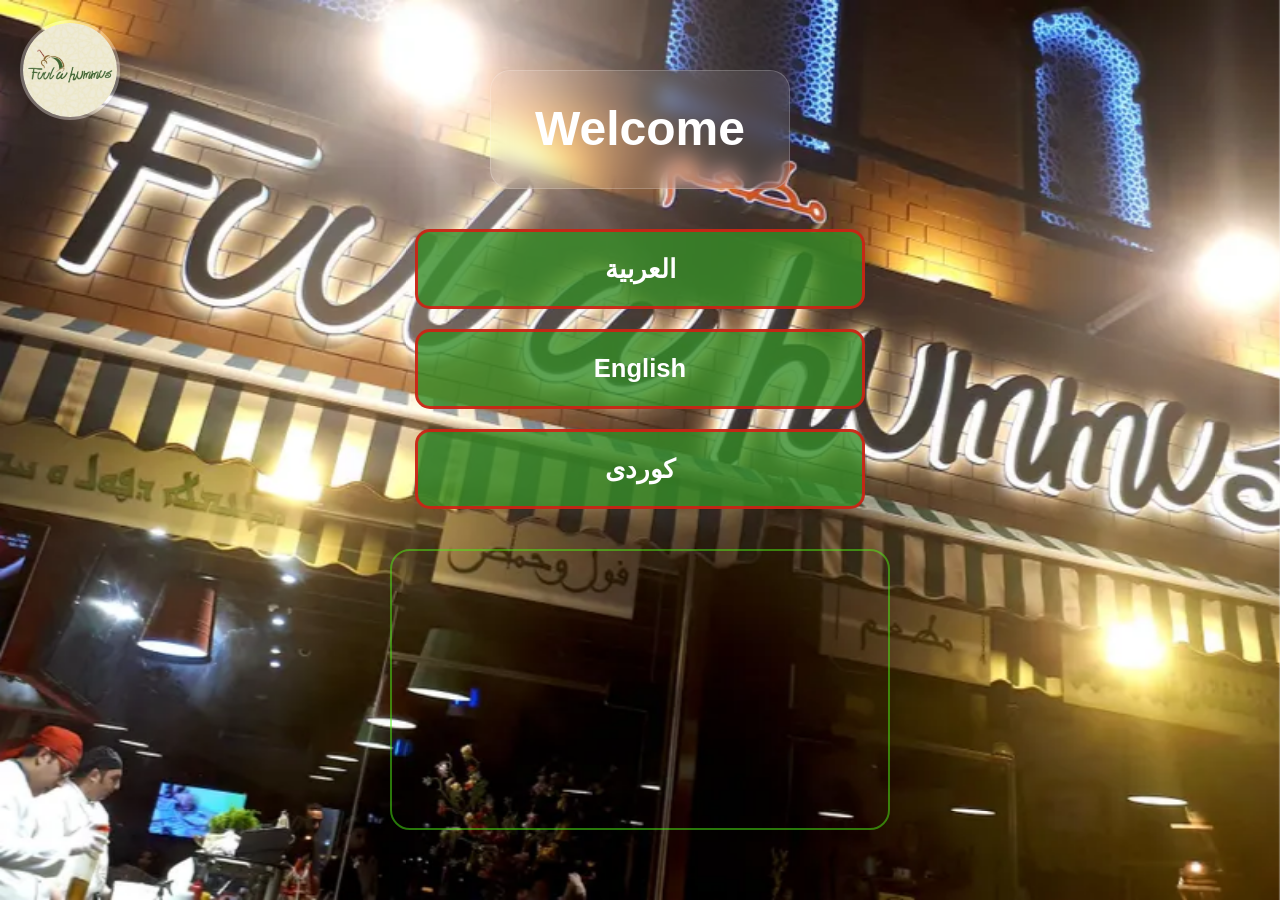
<file: index.html>
<!DOCTYPE html>
<html lang="en">
<head>
    <meta charset="UTF-8">
    <meta name="viewport" content="width=device-width, initial-scale=1.0">
    <meta name="description" content="Fuul & Hummus - Traditional Iraqi Restaurant in Erbil">
    <title>Fuul & Hummus</title>
    <link rel="stylesheet" href="style.css">
</head>
<body>
    <!-- Background Image -->
    <img src="./images/foul-w-hummus.webp" alt="Restaurant background" class="page-background">

    <!-- Logo -->
    <img src="images/WhatsApp Image 2026-05-03 at 8.51.13 PM.jpeg" alt="Fuul & Hummus Logo" class="site-logo">

    <!-- Main Container -->
    <div class="landing-container">
        <!-- Animated Title -->
        <h1 class="page-title" id="main-title">Welcome</h1>

        <!-- Language Selection -->
        <div class="language-button-group">
            <button class="language-selector-button" data-lang="ar">
                <strong>العربية</strong>
            </button>
            <button class="language-selector-button" data-lang="eng">
                <strong>English</strong>
            </button>
            <button class="language-selector-button" data-lang="kurdi">
                <strong>کوردی</strong>
            </button>
        </div>

        <!-- Google Map -->
        <div class="map-container">
            <iframe src="https://www.google.com/maps/embed?pb=!1m18!1m12!1m3!1d51490.792198556!2d43.995224799999995!3d36.235254499999996!2m3!1f0!2f0!3f0!3m2!1i1024!2i768!4f13.1!3m3!1m2!1s0x40071f639d941e99%3A0xfdb91f1ea369aa00!2zRnV1bCB3IEh1bW11cyDZgdmI2YQg2YjYrdmF2LU!5e0!3m2!1sen!2siq!4v1777824240760!5m2!1sen!2siq" allowfullscreen="" loading="lazy"></iframe>
        </div>
    </div>

    <script>
        // Typewriter Animation
        const titleElement = document.getElementById('main-title');
        const languages = ['Welcome', 'هلاً بكم', 'بەخێربێن'];
        let currentIndex = 0;
        let isTyping = true;
        let charIndex = 0;

        function typeWriter() {
            const currentText = languages[currentIndex];
            if (isTyping) {
                titleElement.textContent = currentText.substring(0, charIndex + 1);
                charIndex++;
                if (charIndex === currentText.length) {
                    isTyping = false;
                    setTimeout(typeWriter, 2000);
                    return;
                }
            } else {
                titleElement.textContent = currentText.substring(0, charIndex);
                charIndex--;
                if (charIndex < 0) {
                    isTyping = true;
                    currentIndex = (currentIndex + 1) % languages.length;
                    setTimeout(typeWriter, 500);
                    return;
                }
            }
            setTimeout(typeWriter, isTyping ? 100 : 50);
        }

        typeWriter();

        // Language Selection
        document.querySelectorAll('.language-selector-button').forEach(button => {
            button.addEventListener('click', function() {
                const lang = this.getAttribute('data-lang');
                localStorage.setItem('userLanguage', lang);
                
                // Navigate to appropriate language page
                const langPages = {
                    'ar': 'lang/ar.html',
                    'eng': 'lang/eng.html',
                    'kurdi': 'lang/kurdi.html'
                };
                
                window.location.href = langPages[lang];
            });
        });
    </script>
</body>
</html>
</file>
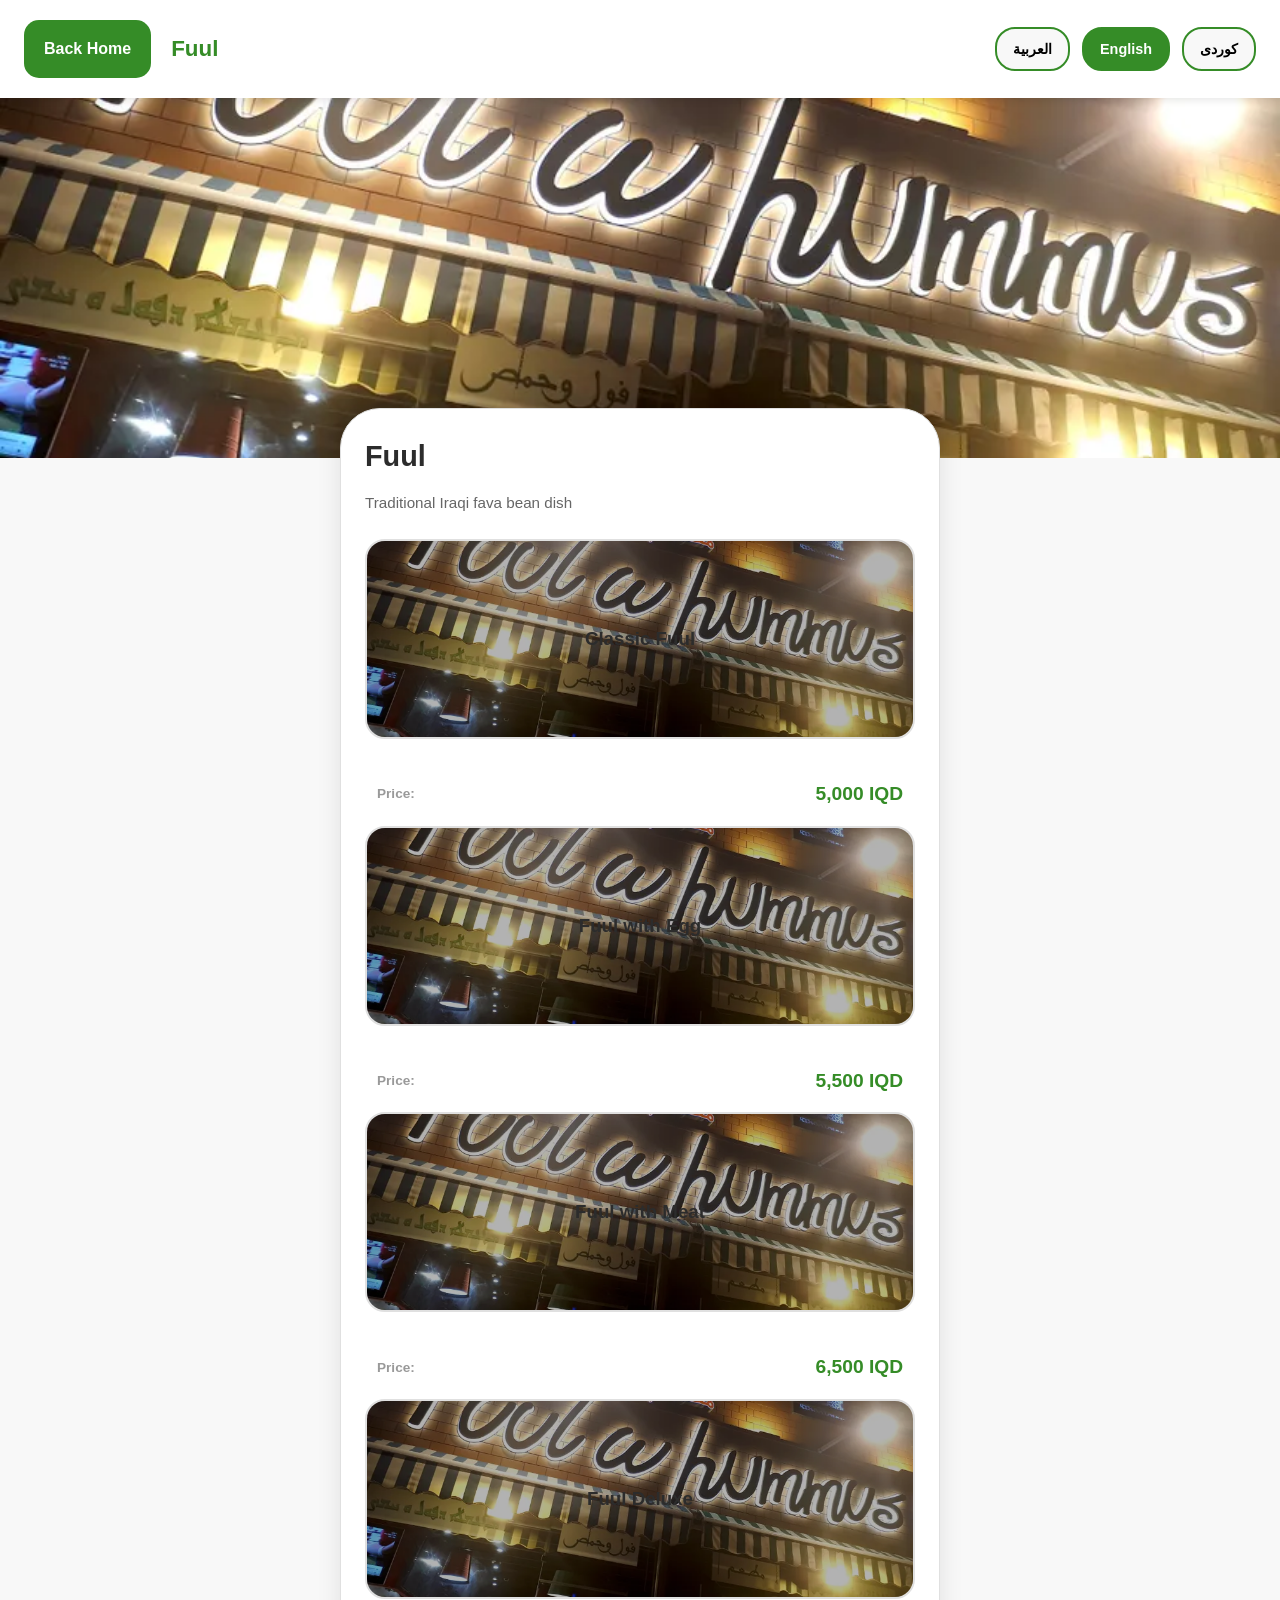
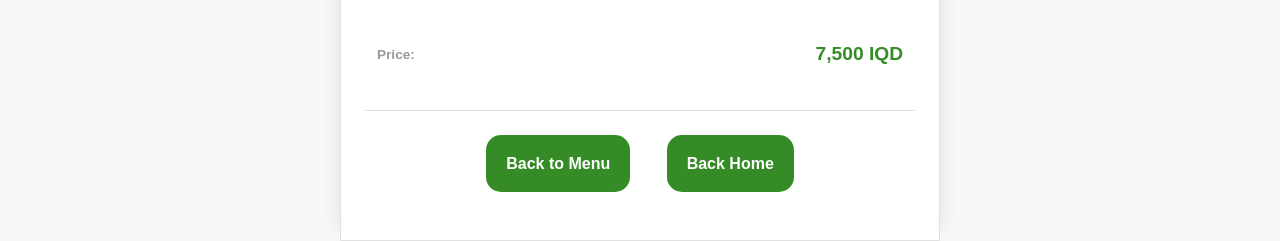
<file: diffr.rest/fuul.html>
<!DOCTYPE html>
<html lang="en" dir="ltr">
<head>
    <meta charset="UTF-8">
    <meta name="viewport" content="width=device-width, initial-scale=1.0">
    <meta name="description" content="Fuul - Traditional Dish Menu">
    <title>Fuul Menu</title>
    <link rel="stylesheet" href="../style.css">
</head>
<body>
    <!-- Header -->
    <header class="site-header">
        <a href="../index.html" class="nav-link" data-key="back-home">Back Home</a>
        <h1 class="header-title" data-key="dish-name">Fuul</h1>
        <div class="language-switch">
            <button class="language-switch-button" data-lang="ar">العربية</button>
            <button class="language-switch-button active" data-lang="eng">English</button>
            <button class="language-switch-button" data-lang="kurdi">کوردی</button>
        </div>
    </header>

    <!-- Main Content -->
    <main>
        <!-- Banner Image -->
        <img src="../images/foul-w-hummus.webp" alt="Fuul Dish" class="menu-banner">

        <!-- Menu Card -->
        <div class="menu-wrapper">
            <div class="menu-card">
                <h2 class="menu-title" data-key="dish-name">Fuul</h2>
                <p class="menu-address" data-key="dish-description">Traditional Iraqi fava bean dish</p>

                <!-- Preparation 1 -->
                <div class="menu-item">
                    <img src="../images/foul-w-hummus.webp" alt="Fuul Classic" class="item-img">
                    <div class="item-overlay">
                        <h3 data-key="prep-classic">Classic Fuul</h3>
                    </div>
                </div>
                <div class="item-price">
                    <span class="item-price-label" data-key="price-label">Price:</span>
                    <span class="item-price-value">5,000 IQD</span>
                </div>

                <!-- Preparation 2 -->
                <div class="menu-item">
                    <img src="../images/foul-w-hummus.webp" alt="Fuul with Egg" class="item-img">
                    <div class="item-overlay">
                        <h3 data-key="prep-egg">Fuul with Egg</h3>
                    </div>
                </div>
                <div class="item-price">
                    <span class="item-price-label" data-key="price-label">Price:</span>
                    <span class="item-price-value">5,500 IQD</span>
                </div>

                <!-- Preparation 3 -->
                <div class="menu-item">
                    <img src="../images/foul-w-hummus.webp" alt="Fuul with Meat" class="item-img">
                    <div class="item-overlay">
                        <h3 data-key="prep-meat">Fuul with Meat</h3>
                    </div>
                </div>
                <div class="item-price">
                    <span class="item-price-label" data-key="price-label">Price:</span>
                    <span class="item-price-value">6,500 IQD</span>
                </div>

                <!-- Preparation 4 -->
                <div class="menu-item">
                    <img src="../images/foul-w-hummus.webp" alt="Fuul Deluxe" class="item-img">
                    <div class="item-overlay">
                        <h3 data-key="prep-deluxe">Fuul Deluxe</h3>
                    </div>
                </div>
                <div class="item-price">
                    <span class="item-price-label" data-key="price-label">Price:</span>
                    <span class="item-price-value">7,500 IQD</span>
                </div>

                <!-- Navigation -->
                <div class="nav-container">
                    <a href="../lang/eng.html" class="nav-link" data-key="back-menu">Back to Menu</a>
                    <a href="../index.html" class="nav-link" data-key="back-home">Home</a>
                </div>
            </div>
        </div>
    </main>

    <script>
        // Translations
        const translations = {
            ar: {
                'back-home': 'العودة للرئيسية',
                'back-menu': 'العودة للقائمة',
                'dish-name': 'فول',
                'dish-description': 'طبق عراقي تقليدي من الفول',
                'prep-classic': 'فول كلاسيكي',
                'prep-egg': 'فول مع بيض',
                'prep-meat': 'فول مع لحم',
                'prep-deluxe': 'فول ديلوكس',
                'price-label': 'السعر:'
            },
            eng: {
                'back-home': 'Back Home',
                'back-menu': 'Back to Menu',
                'dish-name': 'Fuul',
                'dish-description': 'Traditional Iraqi fava bean dish',
                'prep-classic': 'Classic Fuul',
                'prep-egg': 'Fuul with Egg',
                'prep-meat': 'Fuul with Meat',
                'prep-deluxe': 'Fuul Deluxe',
                'price-label': 'Price:'
            },
            kurdi: {
                'back-home': 'بگەڕێ بۆ ماڵەوە',
                'back-menu': 'بگەڕێ بۆ لیست',
                'dish-name': 'فول',
                'dish-description': 'پێغەی عێراقی ڕێز',
                'prep-classic': 'فول کلاسیکی',
                'prep-egg': 'فول بە خۆرۆکی',
                'prep-meat': 'فول بە گۆشت',
                'prep-deluxe': 'فول دیلوکس',
                'price-label': 'نرخ:'
            }
        };

        // Apply Language
        function applyLanguage(lang) {
            const isRTL = (lang === 'ar' || lang === 'kurdi');
            document.documentElement.dir = isRTL ? 'rtl' : 'ltr';
            document.documentElement.lang = lang;

            document.querySelectorAll('[data-key]').forEach(el => {
                const key = el.getAttribute('data-key');
                if (translations[lang] && translations[lang][key]) {
                    el.innerText = translations[lang][key];
                }
            });

            localStorage.setItem('userLanguage', lang);
        }

        // Initialize Language
        const savedLang = localStorage.getItem('userLanguage') || 'eng';
        applyLanguage(savedLang);

        // Language Switch Buttons
        document.querySelectorAll('.language-switch-button').forEach(button => {
            button.addEventListener('click', function() {
                const lang = this.getAttribute('data-lang');
                
                document.querySelectorAll('.language-switch-button').forEach(btn => {
                    btn.classList.remove('active');
                });
                this.classList.add('active');

                applyLanguage(lang);
            });

            if (button.getAttribute('data-lang') === savedLang) {
                button.classList.add('active');
            }
        });
    </script>
</body>
</html>
</file>
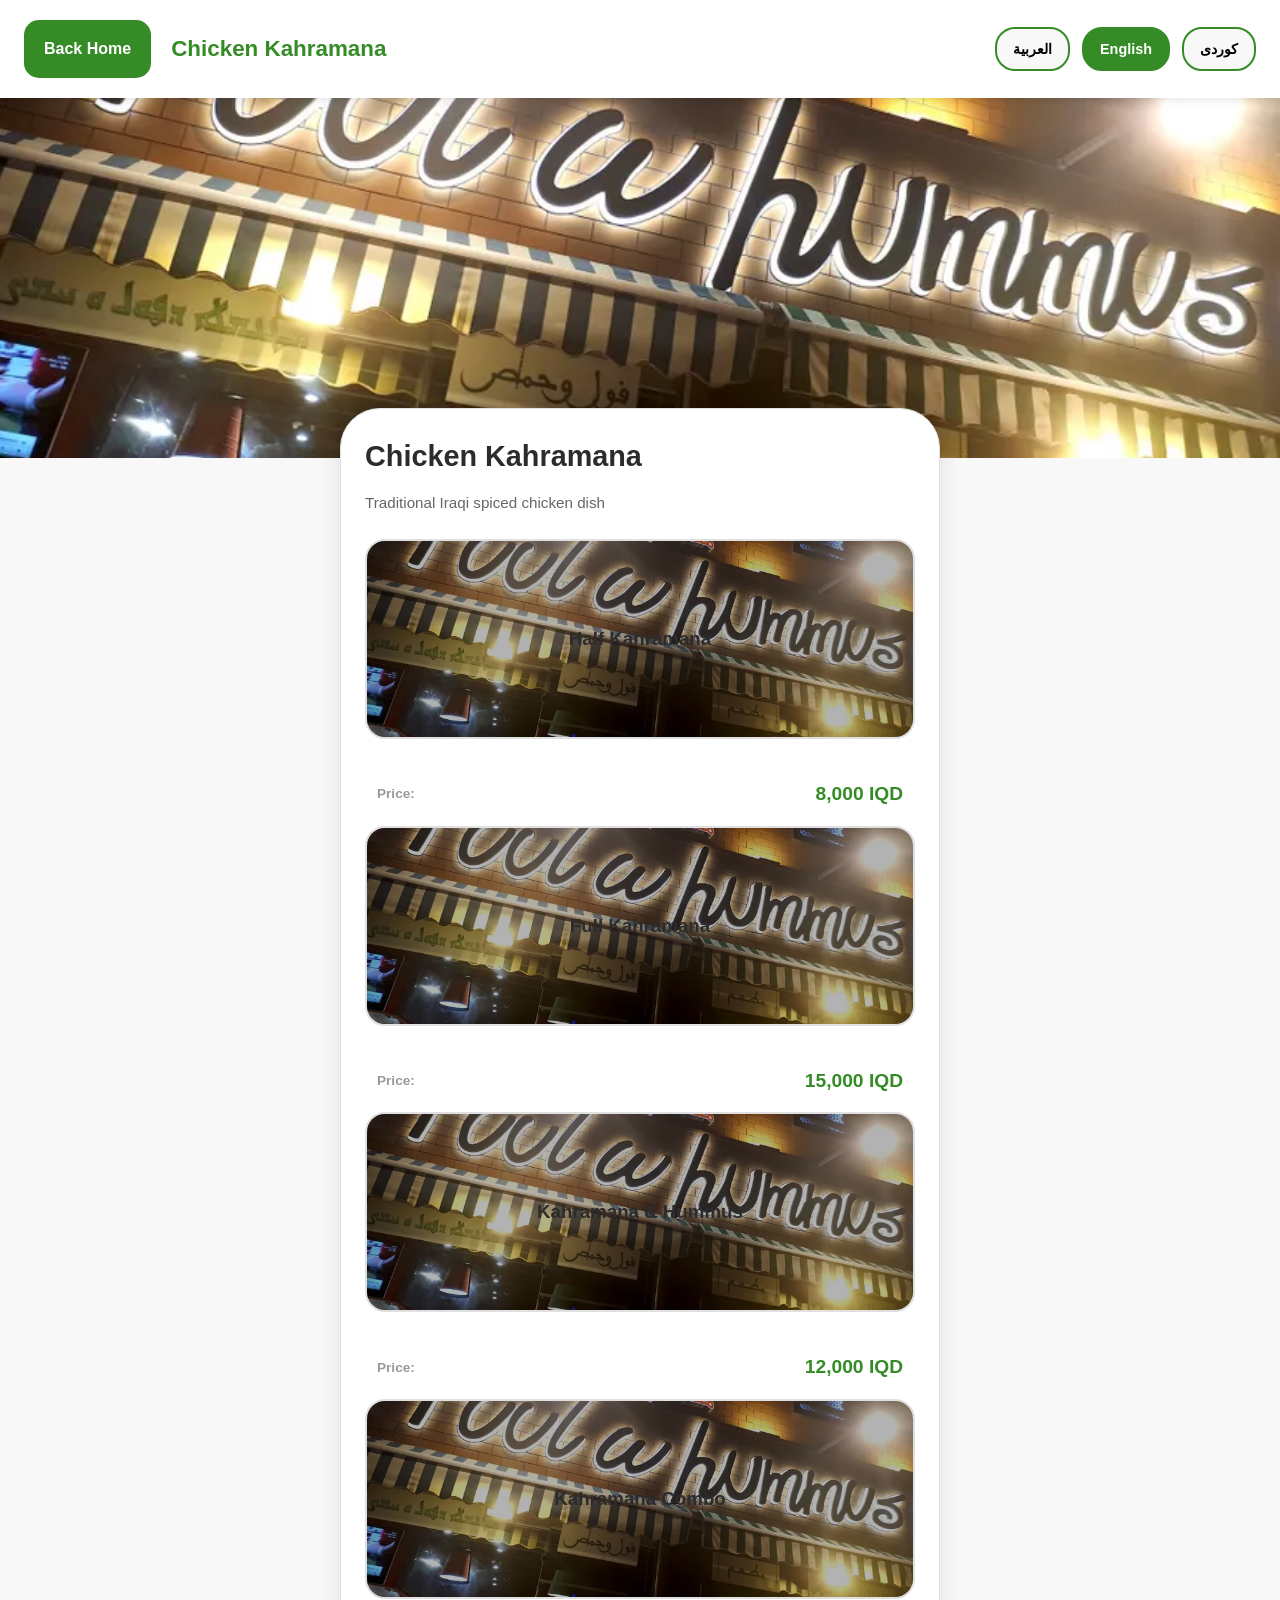
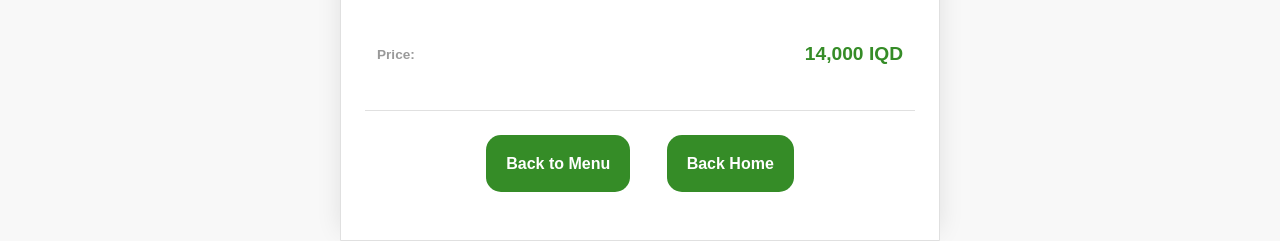
<file: diffr.rest/kahramana.html>
<!DOCTYPE html>
<html lang="en" dir="ltr">
<head>
    <meta charset="UTF-8">
    <meta name="viewport" content="width=device-width, initial-scale=1.0">
    <meta name="description" content="Chicken Kahramana - Traditional Dish Menu">
    <title>Chicken Kahramana Menu</title>
    <link rel="stylesheet" href="../style.css">
</head>
<body>
    <!-- Header -->
    <header class="site-header">
        <a href="../index.html" class="nav-link" data-key="back-home">Back Home</a>
        <h1 class="header-title" data-key="dish-name">Kahramana</h1>
        <div class="language-switch">
            <button class="language-switch-button" data-lang="ar">العربية</button>
            <button class="language-switch-button active" data-lang="eng">English</button>
            <button class="language-switch-button" data-lang="kurdi">کوردی</button>
        </div>
    </header>

    <!-- Main Content -->
    <main>
        <!-- Banner Image -->
        <img src="../images/foul-w-hummus.webp" alt="Chicken Kahramana" class="menu-banner">

        <!-- Menu Card -->
        <div class="menu-wrapper">
            <div class="menu-card">
                <h2 class="menu-title" data-key="dish-name">Chicken Kahramana</h2>
                <p class="menu-address" data-key="dish-description">Traditional Iraqi spiced chicken dish</p>

                <!-- Half Chicken -->
                <div class="menu-item">
                    <img src="../images/foul-w-hummus.webp" alt="Half Kahramana" class="item-img">
                    <div class="item-overlay">
                        <h3 data-key="prep-half">Half Kahramana</h3>
                    </div>
                </div>
                <div class="item-price">
                    <span class="item-price-label" data-key="price-label">Price:</span>
                    <span class="item-price-value">8,000 IQD</span>
                </div>

                <!-- Full Chicken -->
                <div class="menu-item">
                    <img src="../images/foul-w-hummus.webp" alt="Full Kahramana" class="item-img">
                    <div class="item-overlay">
                        <h3 data-key="prep-full">Full Kahramana</h3>
                    </div>
                </div>
                <div class="item-price">
                    <span class="item-price-label" data-key="price-label">Price:</span>
                    <span class="item-price-value">15,000 IQD</span>
                </div>

                <!-- With Hummus -->
                <div class="menu-item">
                    <img src="../images/foul-w-hummus.webp" alt="Kahramana with Hummus" class="item-img">
                    <div class="item-overlay">
                        <h3 data-key="prep-hummus">Kahramana & Hummus</h3>
                    </div>
                </div>
                <div class="item-price">
                    <span class="item-price-label" data-key="price-label">Price:</span>
                    <span class="item-price-value">12,000 IQD</span>
                </div>

                <!-- Special Combo -->
                <div class="menu-item">
                    <img src="../images/foul-w-hummus.webp" alt="Kahramana Combo" class="item-img">
                    <div class="item-overlay">
                        <h3 data-key="prep-combo">Kahramana Combo</h3>
                    </div>
                </div>
                <div class="item-price">
                    <span class="item-price-label" data-key="price-label">Price:</span>
                    <span class="item-price-value">14,000 IQD</span>
                </div>

                <!-- Navigation -->
                <div class="nav-container">
                    <a href="../lang/eng.html" class="nav-link" data-key="back-menu">Back to Menu</a>
                    <a href="../index.html" class="nav-link" data-key="back-home">Home</a>
                </div>
            </div>
        </div>
    </main>

    <script>
        // Translations
        const translations = {
            ar: {
                'back-home': 'العودة للرئيسية',
                'back-menu': 'العودة للقائمة',
                'dish-name': 'دجاج كهرمانة',
                'dish-description': 'طبق عراقي تقليدي من الدجاج المتبل',
                'prep-half': 'نصف كهرمانة',
                'prep-full': 'كهرمانة كاملة',
                'prep-hummus': 'كهرمانة و حمص',
                'prep-combo': 'كهرمانة كومبو',
                'price-label': 'السعر:'
            },
            eng: {
                'back-home': 'Back Home',
                'back-menu': 'Back to Menu',
                'dish-name': 'Chicken Kahramana',
                'dish-description': 'Traditional Iraqi spiced chicken dish',
                'prep-half': 'Half Kahramana',
                'prep-full': 'Full Kahramana',
                'prep-hummus': 'Kahramana & Hummus',
                'prep-combo': 'Kahramana Combo',
                'price-label': 'Price:'
            },
            kurdi: {
                'back-home': 'بگەڕێ بۆ ماڵەوە',
                'back-menu': 'بگەڕێ بۆ لیست',
                'dish-name': 'مریشکی کەهرەمانە',
                'dish-description': 'پێغەی عێراقی ڕێز لە مریشکی بۆنۆ',
                'prep-half': 'نیوە کەهرەمانە',
                'prep-full': 'کەهرەمانەی تێر',
                'prep-hummus': 'کەهرەمانە و حومس',
                'prep-combo': 'کەهرەمانە کۆمبۆ',
                'price-label': 'نرخ:'
            }
        };

        // Apply Language
        function applyLanguage(lang) {
            const isRTL = (lang === 'ar' || lang === 'kurdi');
            document.documentElement.dir = isRTL ? 'rtl' : 'ltr';
            document.documentElement.lang = lang;

            document.querySelectorAll('[data-key]').forEach(el => {
                const key = el.getAttribute('data-key');
                if (translations[lang] && translations[lang][key]) {
                    el.innerText = translations[lang][key];
                }
            });

            localStorage.setItem('userLanguage', lang);
        }

        // Initialize Language
        const savedLang = localStorage.getItem('userLanguage') || 'eng';
        applyLanguage(savedLang);

        // Language Switch Buttons
        document.querySelectorAll('.language-switch-button').forEach(button => {
            button.addEventListener('click', function() {
                const lang = this.getAttribute('data-lang');
                
                document.querySelectorAll('.language-switch-button').forEach(btn => {
                    btn.classList.remove('active');
                });
                this.classList.add('active');

                applyLanguage(lang);
            });

            if (button.getAttribute('data-lang') === savedLang) {
                button.classList.add('active');
            }
        });
    </script>
</body>
</html>
</file>
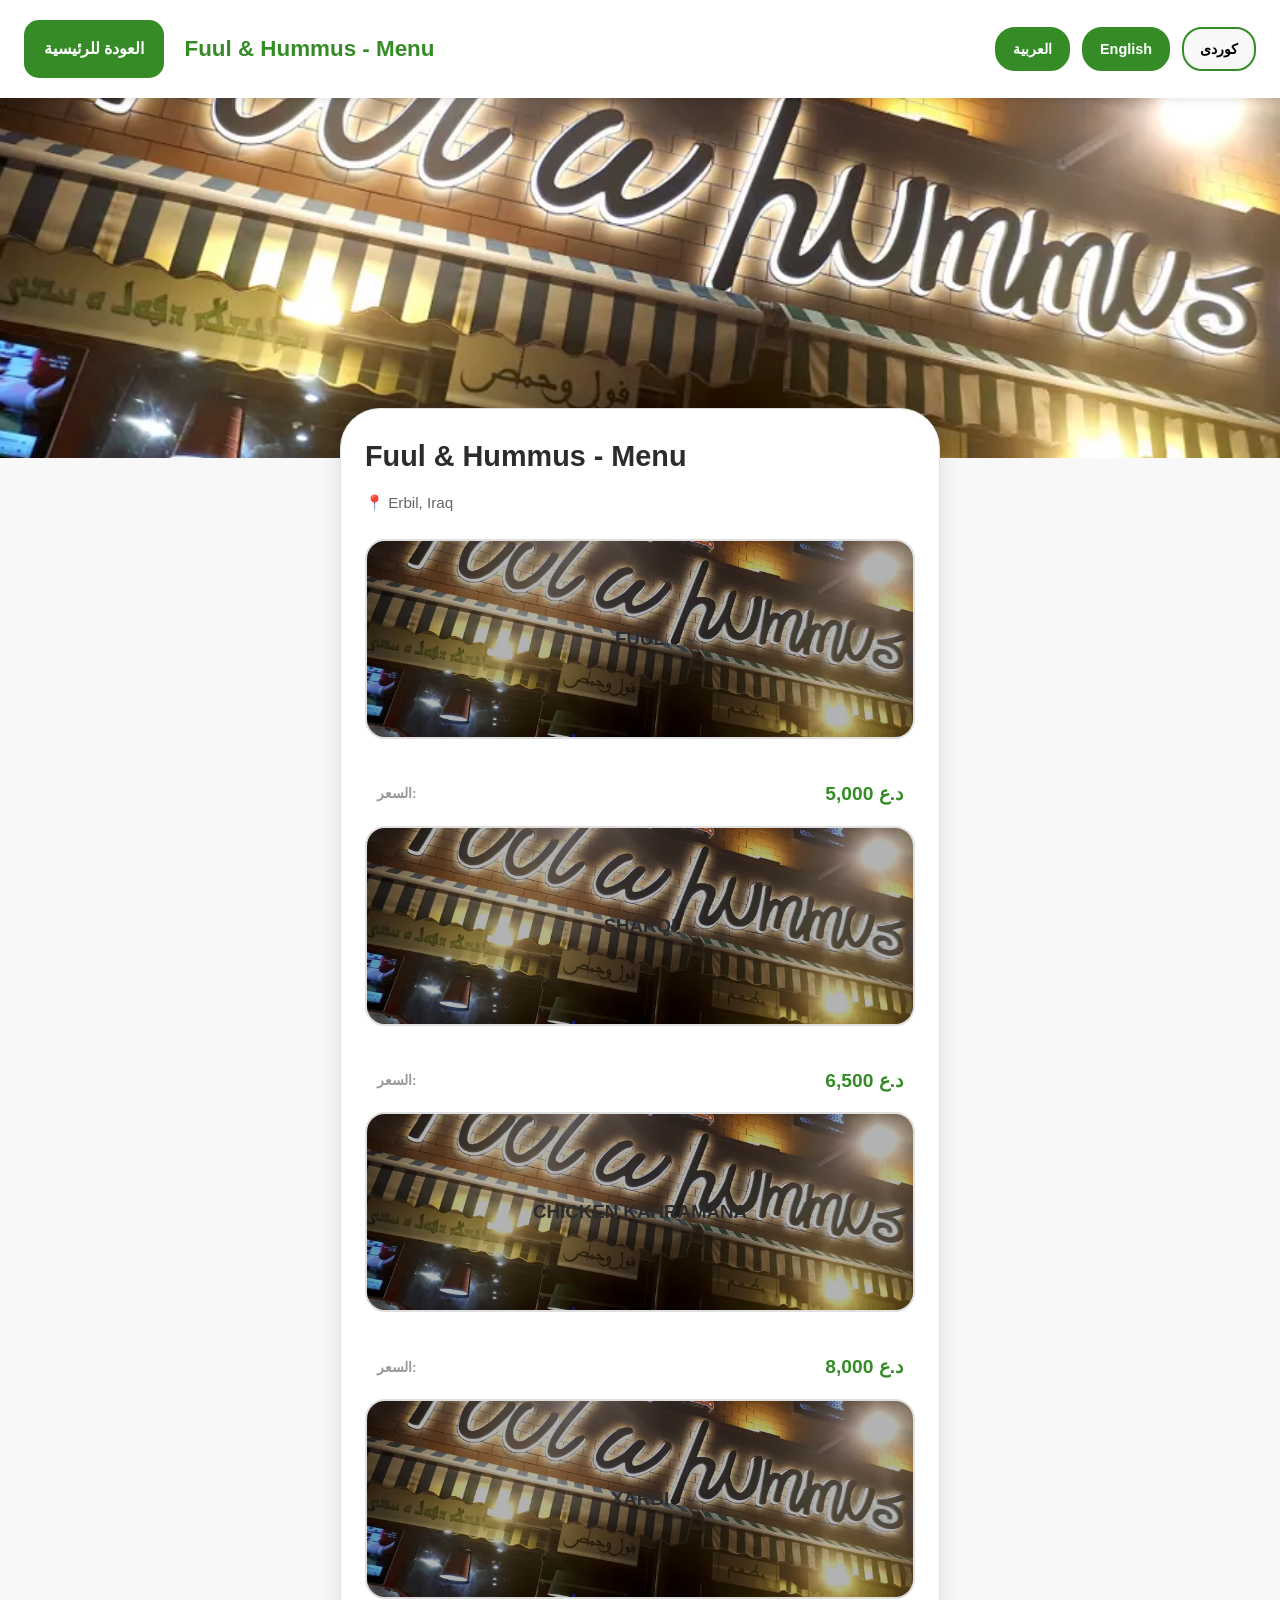
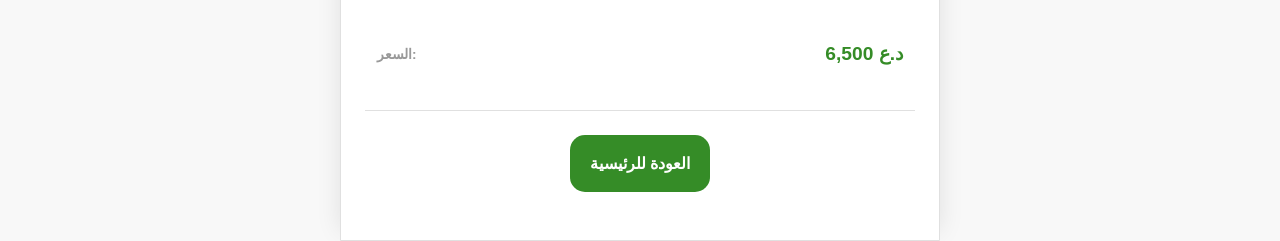
<file: lang/ar.html>
<!DOCTYPE html>
<html lang="ar" dir="rtl">
<head>
    <meta charset="UTF-8">
    <meta name="viewport" content="width=device-width, initial-scale=1.0">
    <meta name="description" content="فول وحمص - قائمة المطعم">
    <title>فول وحمص</title>
    <link rel="stylesheet" href="../style.css">
</head>
<body>
    <!-- Header -->
    <header class="site-header">
        <a href="../index.html" class="nav-link">العودة للرئيسية</a>
        <h1 class="header-title" data-key="title">فول وحمص</h1>
        <div class="language-switch">
            <button class="language-switch-button active" data-lang="ar">العربية</button>
            <button class="language-switch-button" data-lang="eng">English</button>
            <button class="language-switch-button" data-lang="kurdi">کوردی</button>
        </div>
    </header>

    <!-- Main Content -->
    <main>
        <!-- Banner Image -->
        <img src="../images/foul-w-hummus.webp" alt="فول وحمص" class="menu-banner">

        <!-- Menu Card -->
        <div class="menu-wrapper">
            <div class="menu-card">
                <h2 class="menu-title" data-key="title">فول وحمص - القائمة</h2>
                <p class="menu-address" data-key="address">📍 أربيل، العراق</p>

                <!-- Fuul Item -->
                <div class="menu-item">
                    <img src="../images/foul-w-hummus.webp" alt="فول" class="item-img">
                    <div class="item-overlay">
                        <h3 data-key="fuul">فول</h3>
                    </div>
                </div>
                <div class="item-price">
                    <span class="item-price-label">السعر:</span>
                    <span class="item-price-value">5,000 د.ع</span>
                </div>

                <!-- Sharqi Item -->
                <div class="menu-item">
                    <img src="../images/foul-w-hummus.webp" alt="شرقي" class="item-img">
                    <div class="item-overlay">
                        <h3 data-key="sharqi">شرقي</h3>
                    </div>
                </div>
                <div class="item-price">
                    <span class="item-price-label">السعر:</span>
                    <span class="item-price-value">6,500 د.ع</span>
                </div>

                <!-- Chicken Item -->
                <div class="menu-item">
                    <img src="../images/foul-w-hummus.webp" alt="دجاج" class="item-img">
                    <div class="item-overlay">
                        <h3 data-key="chicken">دجاج كهرمانة</h3>
                    </div>
                </div>
                <div class="item-price">
                    <span class="item-price-label">السعر:</span>
                    <span class="item-price-value">8,000 د.ع</span>
                </div>

                <!-- Xarbi Item -->
                <div class="menu-item">
                    <img src="../images/foul-w-hummus.webp" alt="غربي" class="item-img">
                    <div class="item-overlay">
                        <h3 data-key="xarbi">غربي</h3>
                    </div>
                </div>
                <div class="item-price">
                    <span class="item-price-label">السعر:</span>
                    <span class="item-price-value">6,500 د.ع</span>
                </div>

                <!-- Navigation -->
                <div class="nav-container">
                    <a href="../index.html" class="nav-link">العودة للرئيسية</a>
                </div>
            </div>
        </div>
    </main>

    <script>
        // Translations
        const translations = {
            ar: {
                title: "فول وحمص - القائمة",
                address: "📍 أربيل، العراق",
                fuul: "فول",
                chicken: "دجاج كهرمانة",
                sharqi: "شرقي",
                xarbi: "غربي"
            },
            eng: {
                title: "Fuul & Hummus - Menu",
                address: "📍 Erbil, Iraq",
                fuul: "FUUL",
                chicken: "CHICKEN KAHRAMANA",
                sharqi: "SHARQI",
                xarbi: "XARBI"
            },
            kurdi: {
                title: "فول و حومس - لیست",
                address: "📍 هەولێر، عێراق",
                fuul: "فول",
                chicken: "مریشکی کەهرەمانە",
                sharqi: "شرقی",
                xarbi: "غربی"
            }
        };

        // Apply Language
        function applyLanguage(lang) {
            const isRTL = (lang === 'ar' || lang === 'kurdi');
            document.documentElement.dir = isRTL ? 'rtl' : 'ltr';
            document.documentElement.lang = lang;

            document.querySelectorAll('[data-key]').forEach(el => {
                const key = el.getAttribute('data-key');
                if (translations[lang] && translations[lang][key]) {
                    el.innerText = translations[lang][key];
                }
            });

            localStorage.setItem('userLanguage', lang);
        }

        // Initialize Language
        const savedLang = localStorage.getItem('userLanguage') || 'ar';
        applyLanguage(savedLang);

        // Language Switch Buttons
        document.querySelectorAll('.language-switch-button').forEach(button => {
            button.addEventListener('click', function() {
                const lang = this.getAttribute('data-lang');
                
                // Update active button
                document.querySelectorAll('.language-switch-button').forEach(btn => {
                    btn.classList.remove('active');
                });
                this.classList.add('active');

                applyLanguage(lang);
            });

            // Mark current language as active
            if (button.getAttribute('data-lang') === savedLang) {
                button.classList.add('active');
            }
        });
    </script>
</body>
</html>
</file>
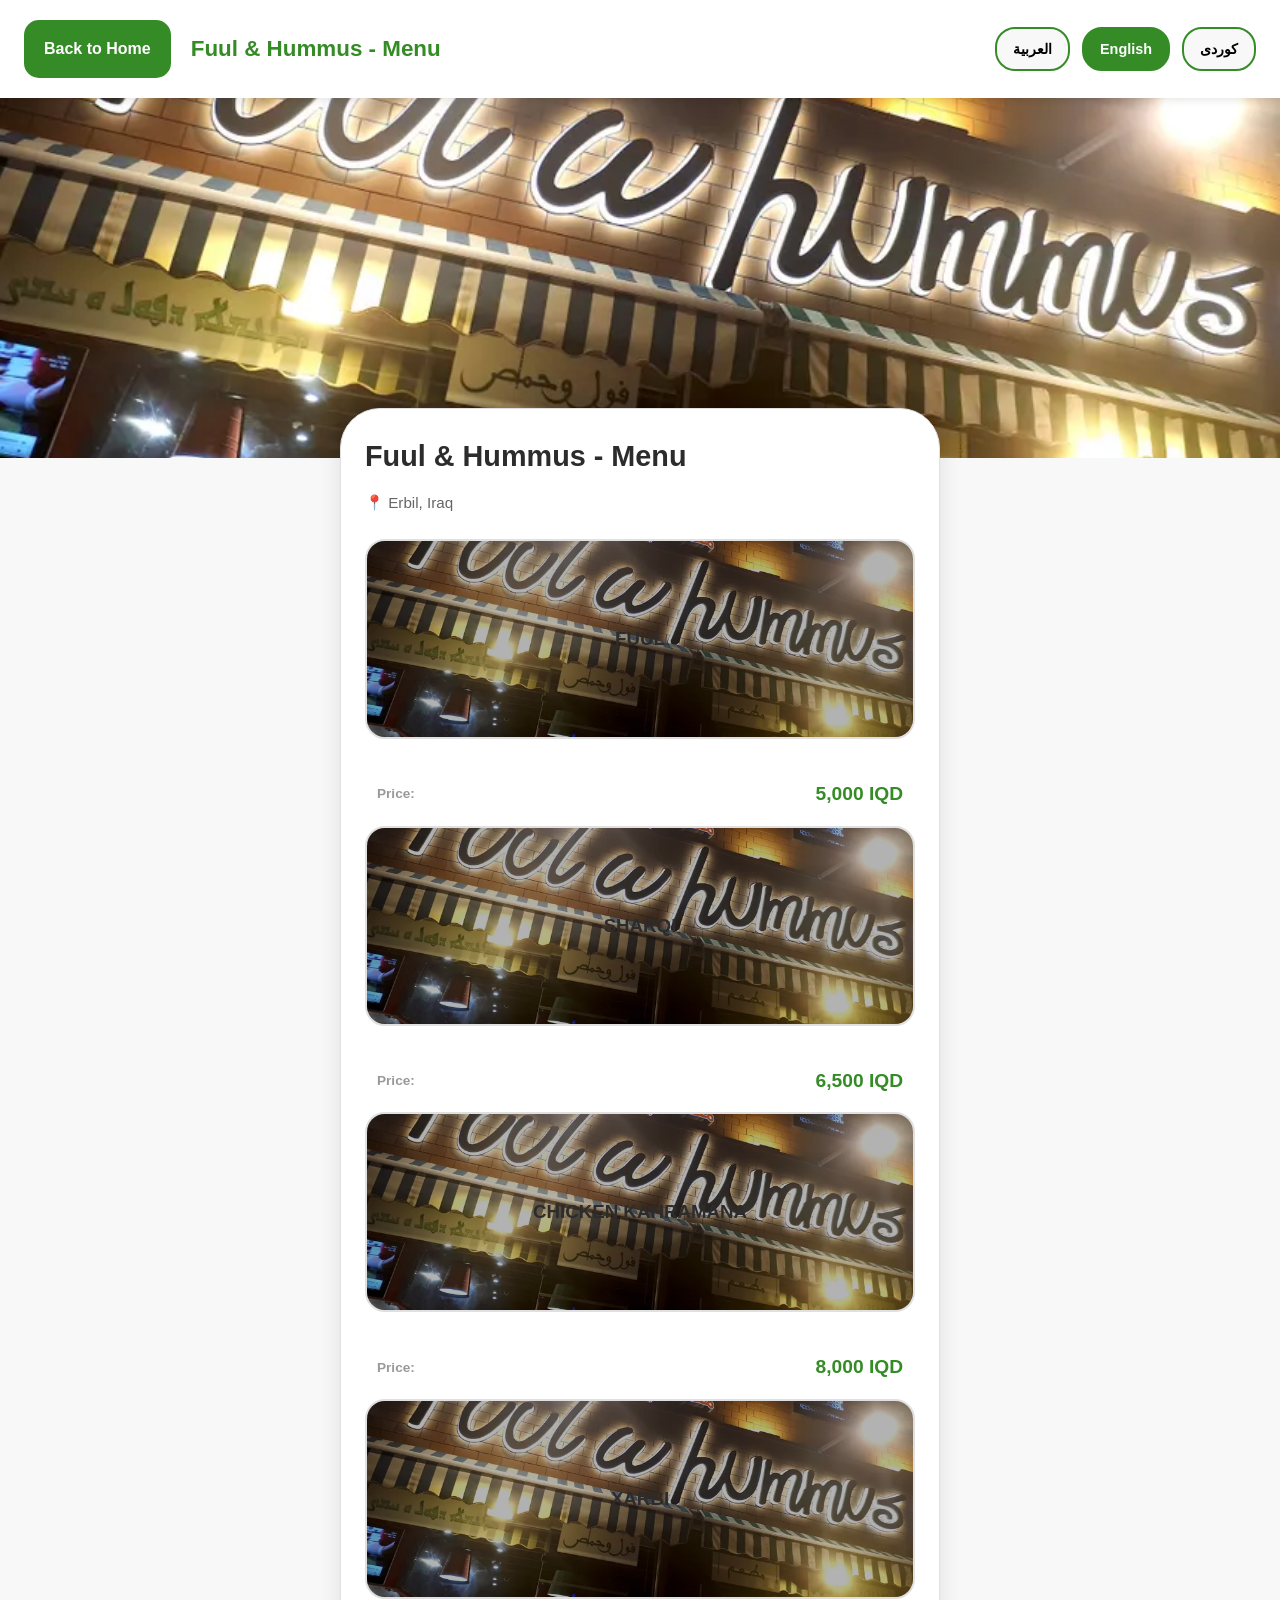
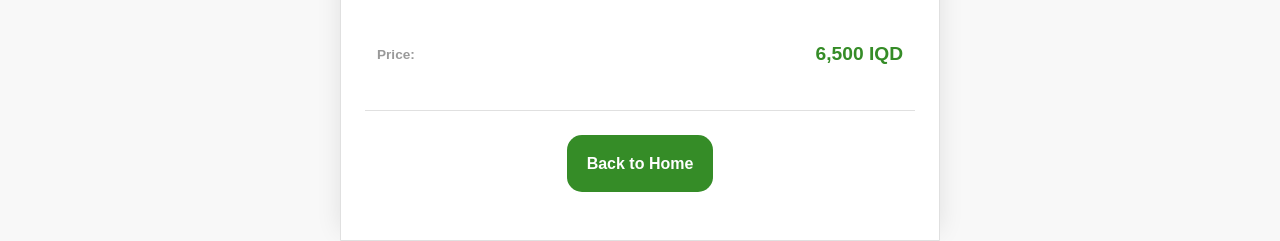
<file: lang/eng.html>
<!DOCTYPE html>
<html lang="en" dir="ltr">
<head>
    <meta charset="UTF-8">
    <meta name="viewport" content="width=device-width, initial-scale=1.0">
    <meta name="description" content="Fuul & Hummus - Restaurant Menu">
    <title>Fuul & Hummus</title>
    <link rel="stylesheet" href="../style.css">
</head>
<body>
    <!-- Header -->
    <header class="site-header">
        <a href="../index.html" class="nav-link">Back to Home</a>
        <h1 class="header-title" data-key="title">Fuul & Hummus</h1>
        <div class="language-switch">
            <button class="language-switch-button" data-lang="ar">العربية</button>
            <button class="language-switch-button active" data-lang="eng">English</button>
            <button class="language-switch-button" data-lang="kurdi">کوردی</button>
        </div>
    </header>

    <!-- Main Content -->
    <main>
        <!-- Banner Image -->
        <img src="../images/foul-w-hummus.webp" alt="Fuul & Hummus" class="menu-banner">

        <!-- Menu Card -->
        <div class="menu-wrapper">
            <div class="menu-card">
                <h2 class="menu-title" data-key="title">Fuul & Hummus - Menu</h2>
                <p class="menu-address" data-key="address">📍 Erbil, Iraq</p>

                <!-- Fuul Item -->
                <div class="menu-item">
                    <img src="../images/foul-w-hummus.webp" alt="Fuul" class="item-img">
                    <div class="item-overlay">
                        <h3 data-key="fuul">FUUL</h3>
                    </div>
                </div>
                <div class="item-price">
                    <span class="item-price-label">Price:</span>
                    <span class="item-price-value">5,000 IQD</span>
                </div>

                <!-- Sharqi Item -->
                <div class="menu-item">
                    <img src="../images/foul-w-hummus.webp" alt="Sharqi" class="item-img">
                    <div class="item-overlay">
                        <h3 data-key="sharqi">SHARQI</h3>
                    </div>
                </div>
                <div class="item-price">
                    <span class="item-price-label">Price:</span>
                    <span class="item-price-value">6,500 IQD</span>
                </div>

                <!-- Chicken Item -->
                <div class="menu-item">
                    <img src="../images/foul-w-hummus.webp" alt="Chicken" class="item-img">
                    <div class="item-overlay">
                        <h3 data-key="chicken">CHICKEN KAHRAMANA</h3>
                    </div>
                </div>
                <div class="item-price">
                    <span class="item-price-label">Price:</span>
                    <span class="item-price-value">8,000 IQD</span>
                </div>

                <!-- Xarbi Item -->
                <div class="menu-item">
                    <img src="../images/foul-w-hummus.webp" alt="Xarbi" class="item-img">
                    <div class="item-overlay">
                        <h3 data-key="xarbi">XARBI</h3>
                    </div>
                </div>
                <div class="item-price">
                    <span class="item-price-label">Price:</span>
                    <span class="item-price-value">6,500 IQD</span>
                </div>

                <!-- Navigation -->
                <div class="nav-container">
                    <a href="../index.html" class="nav-link">Back to Home</a>
                </div>
            </div>
        </div>
    </main>

    <script>
        // Translations
        const translations = {
            ar: {
                title: "فول وحمص - القائمة",
                address: "📍 أربيل، العراق",
                fuul: "فول",
                chicken: "دجاج كهرمانة",
                sharqi: "شرقي",
                xarbi: "غربي"
            },
            eng: {
                title: "Fuul & Hummus - Menu",
                address: "📍 Erbil, Iraq",
                fuul: "FUUL",
                chicken: "CHICKEN KAHRAMANA",
                sharqi: "SHARQI",
                xarbi: "XARBI"
            },
            kurdi: {
                title: "فول و حومس - لیست",
                address: "📍 هەولێر، عێراق",
                fuul: "فول",
                chicken: "مریشکی کەهرەمانە",
                sharqi: "شرقی",
                xarbi: "غربی"
            }
        };

        // Apply Language
        function applyLanguage(lang) {
            const isRTL = (lang === 'ar' || lang === 'kurdi');
            document.documentElement.dir = isRTL ? 'rtl' : 'ltr';
            document.documentElement.lang = lang;

            document.querySelectorAll('[data-key]').forEach(el => {
                const key = el.getAttribute('data-key');
                if (translations[lang] && translations[lang][key]) {
                    el.innerText = translations[lang][key];
                }
            });

            localStorage.setItem('userLanguage', lang);
        }

        // Initialize Language
        const savedLang = localStorage.getItem('userLanguage') || 'eng';
        applyLanguage(savedLang);

        // Language Switch Buttons
        document.querySelectorAll('.language-switch-button').forEach(button => {
            button.addEventListener('click', function() {
                const lang = this.getAttribute('data-lang');
                
                // Update active button
                document.querySelectorAll('.language-switch-button').forEach(btn => {
                    btn.classList.remove('active');
                });
                this.classList.add('active');

                applyLanguage(lang);
            });

            // Mark current language as active
            if (button.getAttribute('data-lang') === savedLang) {
                button.classList.add('active');
            }
        });
    </script>
</body>
</html>
</file>
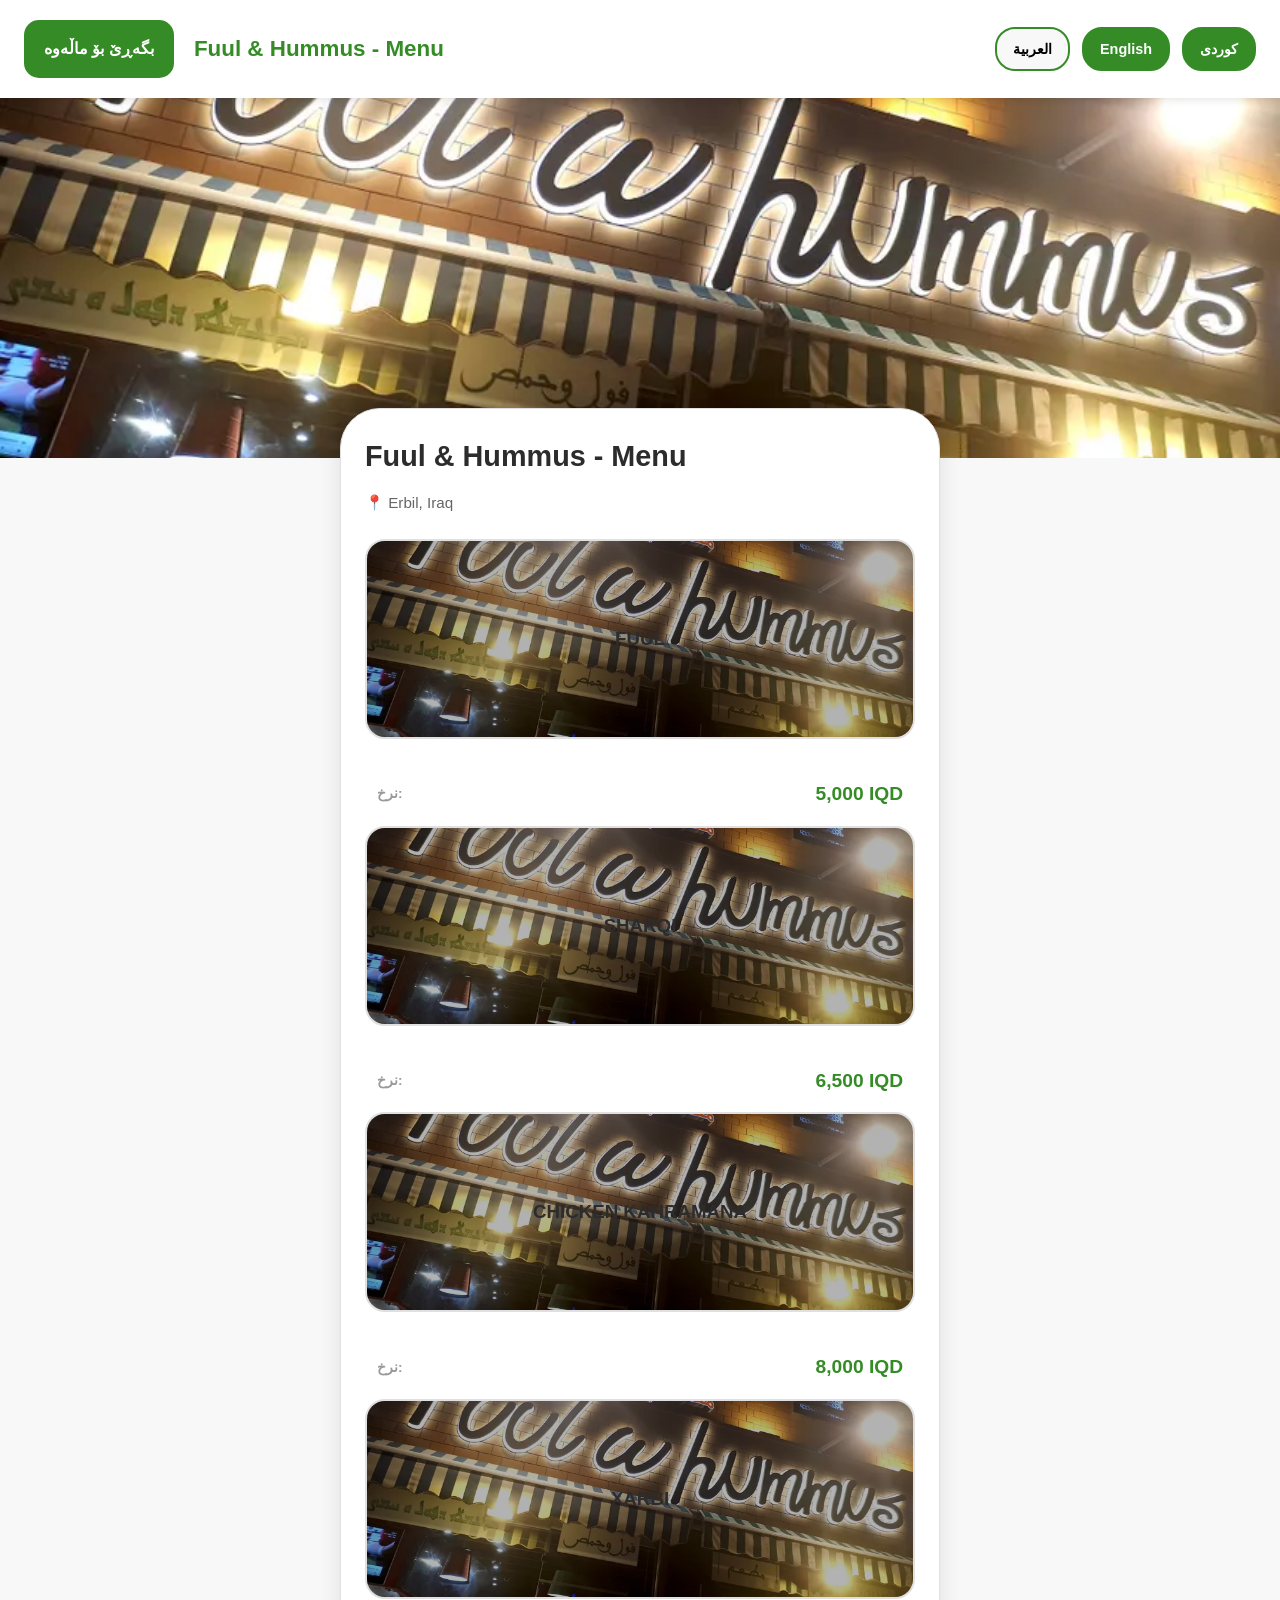
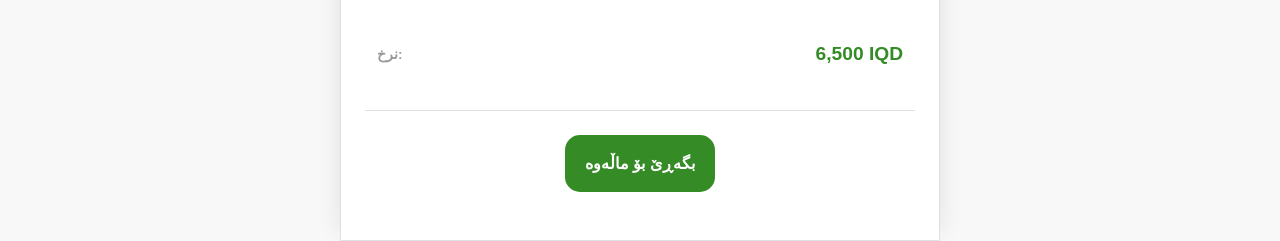
<file: lang/kurdi.html>
<!DOCTYPE html>
<html lang="ku" dir="rtl">
<head>
    <meta charset="UTF-8">
    <meta name="viewport" content="width=device-width, initial-scale=1.0">
    <meta name="description" content="فول و حومس - لیست خواردن">
    <title>فول و حومس</title>
    <link rel="stylesheet" href="../style.css">
</head>
<body>
    <!-- Header -->
    <header class="site-header">
        <a href="../index.html" class="nav-link">بگەڕێ بۆ ماڵەوە</a>
        <h1 class="header-title" data-key="title">فول و حومس</h1>
        <div class="language-switch">
            <button class="language-switch-button" data-lang="ar">العربية</button>
            <button class="language-switch-button" data-lang="eng">English</button>
            <button class="language-switch-button active" data-lang="kurdi">کوردی</button>
        </div>
    </header>

    <!-- Main Content -->
    <main>
        <!-- Banner Image -->
        <img src="../images/foul-w-hummus.webp" alt="فول و حومس" class="menu-banner">

        <!-- Menu Card -->
        <div class="menu-wrapper">
            <div class="menu-card">
                <h2 class="menu-title" data-key="title">فول و حومس - لیست</h2>
                <p class="menu-address" data-key="address">📍 هەولێر، عێراق</p>

                <!-- Fuul Item -->
                <div class="menu-item">
                    <img src="../images/foul-w-hummus.webp" alt="فول" class="item-img">
                    <div class="item-overlay">
                        <h3 data-key="fuul">فول</h3>
                    </div>
                </div>
                <div class="item-price">
                    <span class="item-price-label">نرخ:</span>
                    <span class="item-price-value">5,000 IQD</span>
                </div>

                <!-- Sharqi Item -->
                <div class="menu-item">
                    <img src="../images/foul-w-hummus.webp" alt="شرقی" class="item-img">
                    <div class="item-overlay">
                        <h3 data-key="sharqi">شرقی</h3>
                    </div>
                </div>
                <div class="item-price">
                    <span class="item-price-label">نرخ:</span>
                    <span class="item-price-value">6,500 IQD</span>
                </div>

                <!-- Chicken Item -->
                <div class="menu-item">
                    <img src="../images/foul-w-hummus.webp" alt="مریشکی" class="item-img">
                    <div class="item-overlay">
                        <h3 data-key="chicken">مریشکی کەهرەمانە</h3>
                    </div>
                </div>
                <div class="item-price">
                    <span class="item-price-label">نرخ:</span>
                    <span class="item-price-value">8,000 IQD</span>
                </div>

                <!-- Xarbi Item -->
                <div class="menu-item">
                    <img src="../images/foul-w-hummus.webp" alt="غربی" class="item-img">
                    <div class="item-overlay">
                        <h3 data-key="xarbi">غربی</h3>
                    </div>
                </div>
                <div class="item-price">
                    <span class="item-price-label">نرخ:</span>
                    <span class="item-price-value">6,500 IQD</span>
                </div>

                <!-- Navigation -->
                <div class="nav-container">
                    <a href="../index.html" class="nav-link">بگەڕێ بۆ ماڵەوە</a>
                </div>
            </div>
        </div>
    </main>

    <script>
        // Translations
        const translations = {
            ar: {
                title: "فول وحمص - القائمة",
                address: "📍 أربيل، العراق",
                fuul: "فول",
                chicken: "دجاج كهرمانة",
                sharqi: "شرقي",
                xarbi: "غربي"
            },
            eng: {
                title: "Fuul & Hummus - Menu",
                address: "📍 Erbil, Iraq",
                fuul: "FUUL",
                chicken: "CHICKEN KAHRAMANA",
                sharqi: "SHARQI",
                xarbi: "XARBI"
            },
            kurdi: {
                title: "فول و حومس - لیست",
                address: "📍 هەولێر، عێراق",
                fuul: "فول",
                chicken: "مریشکی کەهرەمانە",
                sharqi: "شرقی",
                xarbi: "غربی"
            }
        };

        // Apply Language
        function applyLanguage(lang) {
            const isRTL = (lang === 'ar' || lang === 'kurdi');
            document.documentElement.dir = isRTL ? 'rtl' : 'ltr';
            document.documentElement.lang = lang;

            document.querySelectorAll('[data-key]').forEach(el => {
                const key = el.getAttribute('data-key');
                if (translations[lang] && translations[lang][key]) {
                    el.innerText = translations[lang][key];
                }
            });

            localStorage.setItem('userLanguage', lang);
        }

        // Initialize Language
        const savedLang = localStorage.getItem('userLanguage') || 'kurdi';
        applyLanguage(savedLang);

        // Language Switch Buttons
        document.querySelectorAll('.language-switch-button').forEach(button => {
            button.addEventListener('click', function() {
                const lang = this.getAttribute('data-lang');
                
                // Update active button
                document.querySelectorAll('.language-switch-button').forEach(btn => {
                    btn.classList.remove('active');
                });
                this.classList.add('active');

                applyLanguage(lang);
            });

            // Mark current language as active
            if (button.getAttribute('data-lang') === savedLang) {
                button.classList.add('active');
            }
        });
    </script>
</body>
</html>
</file>
<file: style.css>
/* ============================================
   FUUL & HUMMUS - UNIFIED STYLESHEET
   Modern Restaurant Menu Site
   ============================================ */

/* 1. RESET & BASE STYLES */
* {
    margin: 0;
    padding: 0;
    box-sizing: border-box;
}

html {
    scroll-behavior: smooth;
}

body {
    font-family: 'Segoe UI', Tahoma, Geneva, Verdana, sans-serif;
    color: #2C2C2C;
    background-color: #F8F8F8;
    overflow-x: hidden;
    line-height: 1.6;
}

a {
    text-decoration: none;
    color: inherit;
}

button {
    border: none;
    cursor: pointer;
    font-family: inherit;
}

img {
    max-width: 100%;
    height: auto;
    display: block;
}

/* 2. COLOR VARIABLES & UTILITIES */
:root {
    --color-primary: #358C27;
    --color-accent: #E71212;
    --color-neon: #4FEE15;
    --color-dark: #2C2C2C;
    --color-light: #FFFFFF;
    --color-bg: #F8F8F8;
    --color-border: #E0E0E0;
    --color-overlay: rgba(0, 0, 0, 0.3);
    --spacing-xs: 8px;
    --spacing-sm: 12px;
    --spacing-md: 16px;
    --spacing-lg: 20px;
    --spacing-xl: 24px;
    --spacing-xxl: 32px;
}

/* 3. LANDING PAGE STYLES */

/* Background Image */
.page-background {
    position: fixed;
    width: 100%;
    height: 100%;
    object-fit: cover;
    z-index: -1;
    top: 0;
    left: 0;
}

/* Landing Page Container */
.landing-container {
    display: flex;
    flex-direction: column;
    align-items: center;
    justify-content: center;
    min-height: 100vh;
    padding: var(--spacing-lg);
    gap: var(--spacing-xxl);
}

/* Logo */
.site-logo {
    position: fixed;
    top: var(--spacing-lg);
    left: var(--spacing-lg);
    width: 100px;
    height: 100px;
    border-radius: 50%;
    object-fit: cover;
    border: 3px solid rgba(255, 255, 255, 0.3);
    z-index: 20;
    box-shadow: 0 4px 15px rgba(0, 0, 0, 0.2);
}

/* Page Title */
.page-title {
    color: var(--color-light);
    font-size: clamp(1.8rem, 5vw, 3rem);
    text-align: center;
    padding: var(--spacing-lg) var(--spacing-xl);
    background: rgba(255, 255, 255, 0.1);
    border: 1px solid rgba(255, 255, 255, 0.2);
    border-radius: 20px;
    backdrop-filter: blur(10px);
    min-width: 300px;
    min-height: 80px;
    display: flex;
    align-items: center;
    justify-content: center;
    z-index: 10;
}

/* Language Button Container */
.language-button-group {
    display: flex;
    flex-direction: column;
    align-items: center;
    gap: var(--spacing-lg);
    width: 100%;
}

.language-selector-button {
    width: 100%;
    max-width: 450px;
    min-width: 280px;
    height: 80px;
    background-color: rgba(53, 140, 39, 0.8);
    color: var(--color-light);
    border: 3px solid rgba(231, 18, 18, 0.8);
    border-radius: 15px;
    font-size: clamp(1.2rem, 2vw, 1.8rem);
    font-weight: bold;
    display: flex;
    justify-content: center;
    align-items: center;
    transition: transform 0.2s ease;
}

.language-selector-button:hover {
    transform: scale(1.05);
}

/* Map Container */
.map-container {
    width: 100%;
    max-width: 500px;
    aspect-ratio: 16 / 9;
    border-radius: 20px;
    border: 2px solid rgba(79, 238, 21, 0.5);
    overflow: hidden;
    z-index: 10;
    animation: neon-pulse 2s infinite alternate;
}

.map-container iframe {
    width: 100%;
    height: 100%;
    border: none;
}

/* 4. HEADER STYLES */
.site-header {
    display: flex;
    justify-content: space-between;
    align-items: center;
    padding: var(--spacing-lg) var(--spacing-xl);
    background-color: var(--color-light);
    box-shadow: 0 2px 8px rgba(0, 0, 0, 0.1);
    position: sticky;
    top: 0;
    z-index: 15;
}

.header-logo {
    width: 50px;
    height: 50px;
    border-radius: 50%;
    object-fit: cover;
    border: 2px solid var(--color-primary);
}

.header-title {
    font-size: 1.4rem;
    font-weight: bold;
    color: var(--color-primary);
    flex: 1;
    margin-left: var(--spacing-lg);
}

.language-switch {
    display: flex;
    gap: var(--spacing-sm);
}

.language-switch-button {
    padding: var(--spacing-sm) var(--spacing-md);
    background-color: var(--color-bg);
    border: 2px solid var(--color-primary);
    border-radius: 20px;
    font-weight: bold;
    font-size: 0.9rem;
    transition: 0.3s ease;
}

.language-switch-button.active {
    background-color: var(--color-primary);
    color: var(--color-light);
}

.language-switch-button:hover {
    background-color: var(--color-primary);
    color: var(--color-light);
}

/* 5. MENU PAGE STYLES */

/* Banner Image */
.menu-banner {
    width: 100%;
    height: 40vh;
    object-fit: cover;
    display: block;
}

/* Menu Wrapper */
.menu-wrapper {
    display: flex;
    justify-content: center;
    width: 100%;
    margin-top: -50px;
    padding: 0 var(--spacing-md);
}

/* Menu Card */
.menu-card {
    background-color: var(--color-light);
    width: 100%;
    max-width: 600px;
    border: 1px solid var(--color-border);
    border-radius: 40px 40px 0 0;
    padding: var(--spacing-xl);
    box-shadow: 0 -10px 25px rgba(0, 0, 0, 0.1);
    min-height: 100vh;
}

/* Menu Title */
.menu-title {
    font-size: 1.8rem;
    font-weight: bold;
    margin-bottom: var(--spacing-sm);
    color: var(--color-dark);
}

/* Address */
.menu-address {
    color: #666;
    font-size: 0.95rem;
    margin-bottom: var(--spacing-xl);
}

/* Menu Item */
.menu-item {
    position: relative;
    width: 100%;
    height: 200px;
    margin-bottom: var(--spacing-xl);
    border-radius: 20px;
    overflow: hidden;
    background-color: #EEE;
    border: 2px solid var(--color-border);
    transition: transform 0.3s ease, box-shadow 0.3s ease;
}

.menu-item:hover {
    transform: translateY(-5px);
    box-shadow: 0 8px 20px rgba(0, 0, 0, 0.15);
}

.menu-item img {
    width: 100%;
    height: 100%;
    object-fit: cover;
}

/* Item Overlay */
.item-overlay {
    position: absolute;
    bottom: 0;
    left: 0;
    width: 100%;
    height: 100%;
    background: var(--color-overlay);
    display: flex;
    justify-content: center;
    align-items: center;
    transition: background 0.3s ease;
}

.menu-item:hover .item-overlay {
    background: rgba(0, 0, 0, 0.5);
}

.item-overlay h2 {
    color: var(--color-light);
    font-size: 2rem;
    letter-spacing: 2px;
    text-shadow: 2px 2px 8px rgba(0, 0, 0, 0.5);
    margin: 0;
    text-align: center;
}

/* Item Price */
.item-price {
    display: flex;
    justify-content: space-between;
    align-items: center;
    padding: var(--spacing-md) var(--spacing-sm);
    color: var(--color-primary);
    font-weight: bold;
    font-size: 1rem;
}

.item-price-label {
    font-size: 0.85rem;
    color: #999;
}

.item-price-value {
    font-size: 1.2rem;
}

/* 6. NAVIGATION STYLES */

.nav-link {
    display: inline-block;
    padding: var(--spacing-md) var(--spacing-lg);
    background-color: var(--color-primary);
    color: var(--color-light);
    border-radius: 15px;
    font-weight: bold;
    transition: 0.3s ease;
}

.nav-link:hover {
    background-color: var(--color-accent);
    transform: scale(1.05);
}

.nav-container {
    padding: var(--spacing-xl);
    text-align: center;
    border-top: 1px solid var(--color-border);
    margin-top: var(--spacing-xl);
}

.nav-container a {
    margin: 0 var(--spacing-md);
}

/* 7. ANIMATIONS */

@keyframes neon-pulse {
    from {
        box-shadow: 0 0 10px rgba(79, 238, 21, 0.2);
    }
    to {
        box-shadow: 0 0 25px rgba(79, 238, 21, 0.7);
    }
}

@keyframes slide-up {
    from {
        opacity: 0;
        transform: translateY(30px);
    }
    to {
        opacity: 1;
        transform: translateY(0);
    }
}

@keyframes fade-in {
    from {
        opacity: 0;
    }
    to {
        opacity: 1;
    }
}

.menu-card {
    animation: slide-up 0.5s ease-out;
}

/* 8. RESPONSIVE DESIGN */

/* Mobile: < 640px */
@media (max-width: 639px) {
    .landing-container {
        gap: var(--spacing-xl);
        padding-top: 120px;
    }

    .site-logo {
        width: 80px;
        height: 80px;
    }

    .page-title {
        font-size: 1.5rem;
        min-width: 280px;
        padding: var(--spacing-md) var(--spacing-lg);
    }

    .language-selector-button {
        height: 70px;
        font-size: 1.1rem;
    }

    .map-container {
        height: 250px;
    }

    .menu-wrapper {
        padding: 0 var(--spacing-sm);
        margin-top: -40px;
    }

    .menu-card {
        padding: var(--spacing-lg);
        border-radius: 30px 30px 0 0;
    }

    .menu-title {
        font-size: 1.4rem;
    }

    .item-overlay h2 {
        font-size: 1.5rem;
    }

    .menu-item {
        height: 160px;
        margin-bottom: var(--spacing-lg);
    }
}

/* Tablet: 640px - 1024px */
@media (min-width: 640px) and (max-width: 1024px) {
    .landing-container {
        gap: var(--spacing-xl);
    }

    .site-logo {
        width: 90px;
        height: 90px;
    }

    .menu-card {
        max-width: 550px;
    }
}

/* Desktop: > 1024px */
@media (min-width: 1025px) {
    .landing-container {
        gap: 40px;
    }

    .menu-card {
        max-width: 600px;
    }
}

/* Landscape orientation on mobile devices */
@media screen and (orientation: landscape) and (max-height: 600px) {
    .landing-container {
        gap: var(--spacing-lg);
    }

    .site-logo {
        width: 60px;
        height: 60px;
        top: var(--spacing-sm);
        left: var(--spacing-sm);
    }

    .page-title {
        font-size: 1.3rem;
        padding: var(--spacing-sm) var(--spacing-md);
        min-height: auto;
    }

    .language-button-group {
        flex-direction: row;
        flex-wrap: wrap;
        gap: var(--spacing-sm);
    }

    .language-selector-button {
        max-width: 150px;
        height: 50px;
        font-size: 0.9rem;
    }

    .map-container {
        max-width: 300px;
        height: 200px;
    }
}

/* RTL Support */
[dir="rtl"] .header-title {
    margin-left: 0;
    margin-right: var(--spacing-lg);
}

[dir="rtl"] .site-logo {
    right: var(--spacing-lg);
    left: auto;
}
</file>
